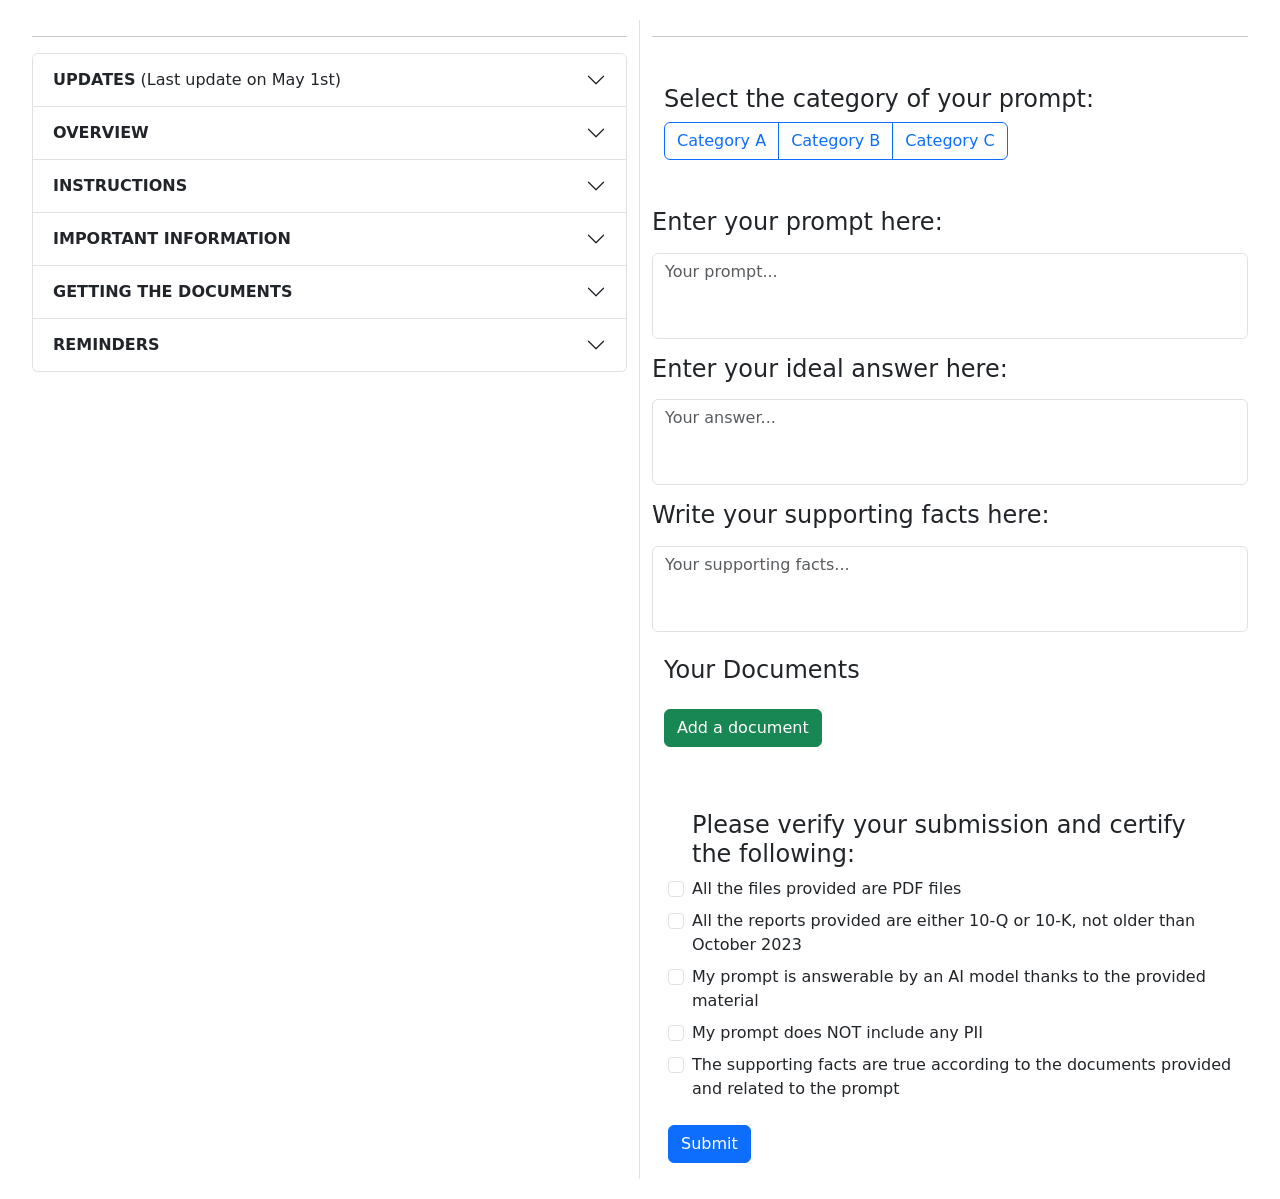
<file: index.html>
<!DOCTYPE html>
<html lang="en">
<head>
    <meta charset="UTF-8">
    <meta name="viewport" content="width=device-width, initial-scale=1.0">
    <title>Finance Prompt Project</title>
    <link href="https://cdn.jsdelivr.net/npm/bootstrap@5.3.0/dist/css/bootstrap.min.css" rel="stylesheet">
    <link href="styles.css" rel="stylesheet">
</head>
<body>
    <div class="container-fluid">
        <div class="row">
            
            <!-- Left Column -->
            <div class="col-md-6 border-end">
                <hr>
                
                <div class="accordion" id="accordionLeft">
                    <div class="accordion-item">
                        <h2 class="accordion-header" id="heading1">
                            <button class="accordion-button collapsed" type="button" data-bs-toggle="collapse" data-bs-target="#collapse1" aria-controls="collapse1">
                                <b>UPDATES</b>&nbsp;(Last update on May 1st)
                            </button>
                        </h2>
                        <div id="collapse1" class="accordion-collapse collapse" aria-labelledby="heading1">
                            <div class="accordion-body">
                                <b>May 1st:</b><br><br>
                                Please be careful with the use of PII in your prompts! We've seen a few submissions becoming invalid because of that specific reason. If you are unsure of what it means, read the instructions again, and carefully. <br><br>
                                The high quality of the submissions is very important. We added checkboxes to ensure that your submission is valid.
                            </div>
                        </div>
                    </div>

                    <div class="accordion-item">
                        <h2 class="accordion-header" id="heading2">
                            <button class="accordion-button collapsed" type="button" data-bs-toggle="collapse" data-bs-target="#collapse2" aria-expanded="false" aria-controls="collapse2">
                                <b>OVERVIEW</b>
                            </button>
                        </h2>
                        <div id="collapse2" class="accordion-collapse collapse" aria-labelledby="heading2">
                            <div class="accordion-body">
                                
                                In this project, we would like to train AI models to analyze and understand various aspects of financial reports, 10-Q and 10-K. If you don’t have the necessary knowledge and expertise in order to deliver high quality submissions, please skip this project. There is no penalty in not participating and other projects might be more suitable for you.<br><br>

                                You will be providing publicly available filings to AI models. Those should be found on:<br>
                                <a href="https://www.sec.gov/edgar/searchedgar/companysearch">SEC website</a><br><br>

                                Understanding how 10-K and 10-Q reports work is very important for this project. It will help in creating original and useful prompts to train the AI models. All the important information can be found on the following website, please take the time to read it:<br>
                                <a href="https://www.investor.gov/introduction-investing/general-resources/news-alerts/alerts-bulletins/investor-bulletins/how-read">Information on 10-K and 10-Q</a>

                            </div>
                        </div>
                    </div>

                    <div class="accordion-item">
                        <h2 class="accordion-header" id="heading3">
                            <button class="accordion-button collapsed" type="button" data-bs-toggle="collapse" data-bs-target="#collapse3" aria-expanded="false" aria-controls="collapse3">
                                <b>INSTRUCTIONS</b>
                            </button>
                        </h2>
                        <div id="collapse3" class="accordion-collapse collapse" aria-labelledby="heading3">
                            <div class="accordion-body">
                                Always read the “Reminders” section! It includes critical information on the project as well as requirements for your current task. Examples are available in the section “Important information”.<br><br>

                                First of all, take into consideration the category of your current task. There are three categories:<br><br>

                                Category A:
                                You are expected to ask simple questions on a single document. Do not provide more than one pdf file for this task. In order to answer your request properly, consider that the AI models should be able to answer only by analyzing the provided document. Do not expect them to infer on the data.<br><br>

                                Category B:
                                Ask hard questions on a single document. This means that the AI models are expected to infer on the provided data. They might need to understand multiple parts of the document in order to give an appropriate answer, or make calculations, for example. The answer shouldn’t be directly obtainable without any “transformation”.<br><br>

                                Category C:
                                This is similar to Category B, with the main difference being that multiple documents should be considered in the task. Hard questions are expected here.<br><br>

                                Following the guide in the “Getting the documents” section, find 10-Q and/or 10-K reports of the desired companies. Write an original and useful prompt (simple or hard depending on your task’s category) related to the chosen documents.<br><br>

                                Provide an ideal answer to your prompt. This is what is expected from a “perfect” AI model. Be careful with the accuracy of the answer and take the time to write properly. You should always be cautious, but especially for the ideal answer, do not make grammatical mistakes!<br><br>

                                In order to give such a good answer, what exactly is the information necessary? We need you to write the supporting facts as well. This will help with evaluating the models’ answers later on. Please indicate the document used, the page where the information was found and the fact with any important related information.<br><br>

                                Add at least one document to your submission (multiple if your task is of category C) and enter all of the requested information.<br><br>

                                Make sure your submission doesn’t have any issues. Take the time to make it perfect! Then submit it.<br><br>

                            </div>
                        </div>
                    </div>

                    <div class="accordion-item">
                        <h2 class="accordion-header" id="headingImportantInfo">
                            <button class="accordion-button collapsed" type="button" data-bs-toggle="collapse" data-bs-target="#collapseImportantInfo" aria-controls="collapseImportantInfo">
                                <b>IMPORTANT INFORMATION</b>
                            </button>
                        </h2>
                        <div id="collapseImportantInfo" class="accordion-collapse collapse" aria-labelledby="headingImportantInfo">
                            <div class="accordion-body">
                                Please be specific with your prompts! We expect accurate and well formulated prompts for this project. Do not make subjective requests either, the models should follow straightforward instructions. Do not assume the AI models can look up information elsewhere before analyzing the data. Prompts should ask for factual information with support in the documents. Do not ask for opinions, unless they are stated in the documents. That means not asking for an opinion from the AI model itself.<br><br>

                                This is a BAD example of a simple prompt:<br>
                                Do you think this company made enough money last year?<br><br>

                                Do not ask the AI models to “think”; making “enough” money is subjective; “last year” can be improved by specifying which year we are talking about”.<br><br>

                                You should never include PII (Personally Identifiable Information) in your prompts and answers. PII includes, but is not limited to, any information that can be used to identify an individual, such as names, addresses, phone numbers, social security numbers, email addresses. Sharing or requesting such information will make your submission invalid. Center you prompts about the company itself, not its members.<br><br>

                                Here are some proper examples of what is expected:<br><br>

                                <div class="accordion-item">
                                    <h2 class="accordion-header" id="headingEx-1">
                                        <button class="accordion-button collapsed" type="button" data-bs-toggle="collapse" data-bs-target="#collapseEx-1" aria-expanded="false" aria-controls="collapseEx-1">
                                            <b>Example for Category A</b>
                                        </button>
                                    </h2>
                                    <div id="collapseEx-1" class="accordion-collapse collapse" aria-labelledby="headingEx-1">
                                        <div class="accordion-body">
                            

                                            Apple Inc. 2024 Form 10-K:<br>
                                            Link to the SEC page of the provided document:<br>
                                            <a href="https://www.sec.gov/Archives/edgar/data/320193/000032019324000123/aapl-20240928.htm">https://www.sec.gov/Archives/edgar/data/320193/000032019324000123/aapl-20240928.htm</a><br>
                                            Fiscal year-end date of the report: September 28, 2024<br><br>

                                            Prompt: <br>
                                            Could you provide the net sales Apple generated exclusively with the iPad in 2024?<br><br>

                                            Ideal answer:<br>
                                            Apple generated $26.694 billion from their iPad net sales exclusively in 2024.<br><br>

                                            Supporting facts:<br>
                                            Apple Inc. 2024 Form 10-K page 35, same information found on page 23<br>
                                            Table of net sales, line “iPad”, column “2024”, value of $26,694, represented in millions: $26.694 billion.
                                        </div>
                                    </div>
                                </div>

                                <div class="accordion-item">
                                    <h2 class="accordion-header" id="headingEx-2">
                                        <button class="accordion-button collapsed" type="button" data-bs-toggle="collapse" data-bs-target="#collapseEx-2" aria-expanded="false" aria-controls="collapseEx-2">
                                            <b>Example for Category B</b>
                                        </button>
                                    </h2>
                                    <div id="collapseEx-2" class="accordion-collapse collapse" aria-labelledby="headingEx-2">
                                        <div class="accordion-body">

                                            Apple Inc. 2024 Form 10-K:<br>
                                            Link to the SEC page of the provided document:<br>
                                            <a href="https://www.sec.gov/Archives/edgar/data/320193/000032019324000123/aapl-20240928.htm">https://www.sec.gov/Archives/edgar/data/320193/000032019324000123/aapl-20240928.htm</a><br>
                                            Fiscal year-end date of the report: September 28, 2024<br><br>

                                            Prompt: <br>
                                            Which regions showed consistent year-over-year revenue growth for Apple Inc. from 2022 to 2024? For regions with varying trends, please explain how the revenue changed from one year to the next during this period. I don’t want numbers, just explanations.<br><br>

                                            Ideal answer:<br>
                                            The only region where Apple Inc. achieved consistent year-over-year revenue growth was the “Rest of Asia Pacific.” In contrast, the Americas, Europe, Greater China, and Japan all experienced a revenue dip in 2023. While the Americas and Japan rebounded in 2024, their revenue remained below 2022 levels. Europe, however, saw its highest revenue of the three years in 2024 after the dip. Meanwhile, revenue in Greater China continued to decline steadily over this period.<br><br>

                                            Supporting facts:<br>
                                            Apple Inc. 2024 Form 10-K page 47<br>
                                            Table including the net sales in millions per region for 2022, 2023 and 2024:<br><br>

                                            Region Name,Net Sales 2022,Net Sales 2023,Net Sales 2024<br>
                                            Americas,$169,658,$162,560,$167,045<br>
                                            Europe,$95,118,$94,294,$101,328<br>
                                            Greater China,$74,200,$72,559,$66,952<br>
                                            Japan,$25,977,$24,257,$25,052<br>
                                            Rest of Asia Pacific,$29,375,$29,615,$30,658

                                        </div>
                                    </div>
                                </div>

                                <div class="accordion-item">
                                    <h2 class="accordion-header" id="headingEx-3">
                                        <button class="accordion-button collapsed" type="button" data-bs-toggle="collapse" data-bs-target="#collapseEx-3" aria-expanded="false" aria-controls="collapseEx-3">
                                            <b>Example for Category C</b>
                                        </button>
                                    </h2>
                                    <div id="collapseEx-3" class="accordion-collapse collapse" aria-labelledby="headingEx-3">
                                        <div class="accordion-body">

                                            Apple Inc. 2024 Form 10-K:<br>
                                            Link to the SEC page of the provided document:<br>
                                            <a href="https://www.sec.gov/Archives/edgar/data/320193/000032019324000123/aapl-20240928.htm">https://www.sec.gov/Archives/edgar/data/320193/000032019324000123/aapl-20240928.htm</a><br>
                                            Fiscal year-end date of the report: September 28, 2024<br><br>

                                            Alphabet Inc. 2024 Form 10-K:<br>
                                            Link to the SEC page of the provided document:<br>
                                            <a href="https://www.sec.gov/Archives/edgar/data/1652044/000165204425000014/goog-20241231.htm">https://www.sec.gov/Archives/edgar/data/1652044/000165204425000014/goog-20241231.htm</a><br>
                                            Fiscal year-end date of the report: December 31, 2024<br><br>

                                            Prompt: <br>
                                            I want you to compare the net sales of Alphabet Inc. and Apple Inc. for 2023 and 2024. If the year-to-year growth stays the same, how long would it take for the company with less yearly revenue to surpass the other, if it’s possible?<br><br>

                                            Ideal answer:<br>
                                            In 2023, Alphabet Inc. generated $307,394,000,000 while Apple Inc. generated $383,285,000,000. The latter made (383,285 - 307,394) / 307,394 = 24.69% more than the former. In 2024, the numbers are respectively $350,018,000,000 and $391,035,000,000. Apple Inc. made 11.72% more than Alphabet Inc. in 2024. For both years, it’s Apple Inc. that generated the most revenues, but Alphabet Inc. grew more.<br><br>

                                            Considering a yearly increase of (391,035 - 383,285) / 383,285 = 2.02% for Apple Inc. and of (350,018 - 307,394) / 307,394 = 13.87% for Alphabet Inc., here is a breakdown of the potential net sales in the next years:<br>
                                            Company, 2025, 2026<br>
                                            Alphabet Inc., $398,565,496,600, $453,846,530,978<br>
                                            Apple Inc., $398,933,907,000, $406,992,371,921<br><br>

                                            After only one year, based on the assumption of a stable year-to-year growth for each company, Alphabet Inc. would almost reach the goal. It’s in 2026 that Alphabet Inc. would surpass Apple Inc. though.<br><br>


                                            Supporting facts:<br>
                                            Apple Inc. 2024 Form 10-K page 35<br>
                                            Table of net sales millions:<br>
                                            , 2023, 2024<br>
                                            Total net sales, $383,285, $391,035<br><br>

                                            Alphabet Inc. 2024 Form 10-K, where “revenues” = “net sales”<br>
                                            Table of revenues in millions:<br>
                                            , 2023, 2024<br>
                                            Total revenues, $307,394, $350,018
                                        </div>
                                    </div>
                                </div>
                            </div>
                        </div>
                    </div>

                    <div class="accordion-item">
                        <h2 class="accordion-header" id="heading4">
                            <button class="accordion-button collapsed" type="button" data-bs-toggle="collapse" data-bs-target="#collapse4" aria-expanded="false" aria-controls="collapse4">
                                <b>GETTING THE DOCUMENTS</b>
                            </button>
                        </h2>
                        <div id="collapse4" class="accordion-collapse collapse" aria-labelledby="heading4">
                            <div class="accordion-body">
                                We are specifically training the models on 10-Q and 10-K reports. Depending on the category of your current task, you will be asked to provide a single or multiple reports, up to 40. All of the documents provided should be of October 2023 or more recent. Do not use any older report. You will also need to provide the link to the SEC page along with the fiscal year-end date of the report. This can be found while searching for a report or even inside the report. Do not use the filing date, the reporting date is what we’re looking for. The submitted file(s) should be of pdf type, see instructions below as to how to do it properly.<br><br>

                                Here is the quickest way to obtain the files (see the related screenshots if necessary):<br><br>

                                Once on the SEC website (<a href="https://www.sec.gov/edgar/searchedgar/companysearch">SEC website</a>), find the company you’d like to work on in the “Search By” box. Wait for the page to be fully loaded, it can take a few seconds, otherwise, you might not see the suggestions related to your search. Be patient! If the page is still loading, don’t expect anything to appear. Select the company you were looking for in the search dropdown once it appears.<br><br>

                                You will then be sent to the company’s page, on which you can obtain any 10-K/10-Q report available. Click on “View all 10-K’s and 10-Qs” if you are not satisfied with the suggested results. Click on the document you’d like to analyze.<br><br>

                                Alternatively, when searching for a company, click on “Submit”. Select the desired company in the list by clicking on their CIK. Specify the filing type, such as “10-K”, and hit “Search”. Click on “Documents” beside what you’re looking for. Select the proper document, in this case (see screenshots), under “Document”, you should click on “aapl-20240928.htm”. This is not as straightforward as the previous method, but it can be done this way, especially if no dropdown menu appears when searching for a company (keep in mind that it might take some time before being able to see the dropdown menu, the page needs to be fully loaded!).<br><br>

                                Finally, to obtain the pdf file of this report, click on “Menu” in the upper left corner of the page, then “Open as HTML”. Save the link, this is what you need to enter for “Link to the SEC page”. Print the page, save it as PDF, and you’re good to go.<br><br>


                                <div class="accordion-item">
                                    <h2 class="accordion-header" id="heading4-2">
                                        <button class="accordion-button collapsed" type="button" data-bs-toggle="collapse" data-bs-target="#collapse4-2" aria-expanded="false" aria-controls="collapse4-2">
                                            <b>RELATED SCREENSHOTS</b>
                                        </button>
                                    </h2>
                                    <div id="collapse4-2" class="accordion-collapse collapse" aria-labelledby="heading4-2">
                                        <div class="accordion-body">
                                            Screenshots related to the recommended method:<br>
                                            <img src="images/getDoc/1.png">
                                            <img src="images/getDoc/2.png">
                                            <img src="images/getDoc/3.png">
                                            <img class="small-image" src="images/getDoc/4.png"><br><br>

                                            Screenshots related to the alternative method:<br>
                                            <img class="small-image" src="images/altGetDoc/1.png">
                                            <img src="images/altGetDoc/2.png">
                                            <img class="small-image" src="images/altGetDoc/3.png">
                                            <img src="images/altGetDoc/4.png">
                                        </div>
                                    </div>
                                </div>
                            </div>
                        </div>
                    </div>

                    <div class="accordion-item">
                        <h2 class="accordion-header" id="heading5">
                            <button class="accordion-button collapsed" type="button" data-bs-toggle="collapse" data-bs-target="#collapse5" aria-expanded="false" aria-controls="collapse5">
                                <b>REMINDERS</b>
                            </button>
                        </h2>
                        <div id="collapse5" class="accordion-collapse collapse" aria-labelledby="heading5">
                            <div class="accordion-body">
                                <a href="https://www.sec.gov/edgar/searchedgar/companysearch">SEC website</a><br>
                                <a href="https://www.investor.gov/introduction-investing/general-resources/news-alerts/alerts-bulletins/investor-bulletins/how-read">Information on 10-K and 10-Q</a><br><br>
                                Your prompt category is: <span style="color: blue;">Category A.</span><br>
                                Category A: Simple questions on one single document.<br>
                                Category B: Hard questions on one single document.<br>
                                Category C: Hard questions on multiple (1-40) documents.<br>
                                Provide 10-K or 10-Q reports (pdf file, SEC page link and reporting date).<br>
                                No PII (Personally Identifiable Information) in the prompts/answers.<br>
                                Double check everything before submitting.<br>
                                Please use recent documents only, from October 2023 or more recent.<br>
                                Prompts should ask for factual information with support in the documents.
                            </div>
                        </div>
                    </div>
                </div>
            </div>

            <!-- Right Column -->
            <div class="col-md-6">
                <hr>
                <div class="container mt-5">
                    <h4>Select the category of your prompt:</h4>
                    <div class="btn-group" role="group" aria-label="Choice form">
                        <input type="radio" class="btn-check" name="options" id="option1" autocomplete="off">
                        <label class="btn btn-outline-primary" for="option1">Category A</label>

                        <input type="radio" class="btn-check" name="options" id="option2" autocomplete="off">
                        <label class="btn btn-outline-primary" for="option2">Category B</label>

                        <input type="radio" class="btn-check" name="options" id="option3" autocomplete="off">
                        <label class="btn btn-outline-primary" for="option3">Category C</label>
                    </div>
                </div><br><br>

                <div class="mb-3">
                    <label for="textInputPrompt" class="form-label"><h4>Enter your prompt here:</h4></label>
                    <textarea class="form-control auto-resize" id="textInputPrompt" rows="3" placeholder="Your prompt..."></textarea>
                </div>

                <div class="mb-3">
                    <label for="textInputAnswer" class="form-label"><h4>Enter your ideal answer here:</h4></label>
                    <textarea class="form-control auto-resize" id="textInputAnswer" rows="3" placeholder="Your answer..."></textarea>
                </div>

                <div class="mb-3">
                    <label for="textInputFacts" class="form-label"><h4>Write your supporting facts here:</h4></label>
                    <textarea class="form-control auto-resize" id="textInputFacts" rows="3" placeholder="Your supporting facts..."></textarea>
                </div>

                <div class="container mt-4">
                    <h4>Your Documents</h4>
                    <div id="document-section">
                    </div>
                    <button class="btn btn-success mt-3" id="add-document-btn">Add a document</button>
                </div><br><br>


                <form class="p-3">
                    <div class="form-check mb-2">
                        <h4>Please verify your submission and certify the following:</h4>
                        <input class="form-check-input" type="checkbox" id="item1">
                        <label class="form-check-label" for="item1">All the files provided are PDF files</label>
                    </div>
                    <div class="form-check mb-2">
                        <input class="form-check-input" type="checkbox" id="item2">
                        <label class="form-check-label" for="item2">All the reports provided are either 10-Q or 10-K, not older than October 2023</label>
                    </div>
                    <div class="form-check mb-2">
                        <input class="form-check-input" type="checkbox" id="item3">
                        <label class="form-check-label" for="item3">My prompt is answerable by an AI model thanks to the provided material</label>
                    </div>
                    <div class="form-check mb-2">
                        <input class="form-check-input" type="checkbox" id="item4">
                        <label class="form-check-label" for="item4">My prompt does NOT include any PII</label>
                    </div>
                    <div class="form-check mb-2">
                        <input class="form-check-input" type="checkbox" id="item5">
                        <label class="form-check-label" for="item5">The supporting facts are true according to the documents provided and related to the prompt</label>
                    </div>
                    <button type="submit" class="btn btn-primary mt-3">Submit</button>
                </form>

                <script>
                    const documentSection = document.getElementById('document-section');
                    const addDocumentBtn = document.getElementById('add-document-btn');

                    function updateDeleteButtons() {
                        const deleteButtons = document.querySelectorAll('.delete-document-btn');
                        deleteButtons.forEach(button => {
                            button.addEventListener('click', function () {
                                const parent = this.parentElement;
                                parent.remove();
                            });
                        });
                    }

                    let uniqueIdCounter = 0;

                    function addNewDocument() {
                        uniqueIdCounter++;
                        const newDocument = document.createElement('div');
                        newDocument.className = 'document-item mb-4 border p-3';
                        newDocument.innerHTML = `
                            <label class="form-label">Upload a PDF Document</label>
                            <input type="file" class="form-control mb-2" accept=".pdf">
                            <div class="form-check mb-2">
                                <input class="form-check-input" type="checkbox" id="confirmPdf${uniqueIdCounter}">
                                <label class="form-check-label" for="confirmPdf${uniqueIdCounter}">I confirm this is a PDF file.</label>
                            </div>
                            <label class="form-label">Select Document Type</label>
                            <div class="btn-group mb-2" role="group" aria-label="Report Type">
                                <input type="radio" class="btn-check" name="documentType${uniqueIdCounter}" id="type1-${uniqueIdCounter}" autocomplete="off">
                                <label class="btn btn-outline-primary" for="type1-${uniqueIdCounter}">10-Q</label>
                                <input type="radio" class="btn-check" name="documentType${uniqueIdCounter}" id="type2-${uniqueIdCounter}" autocomplete="off">
                                <label class="btn btn-outline-primary" for="type2-${uniqueIdCounter}">10-K</label>
                            </div><br>
                            <div class="mb-3">
                                <label for="urlInput-${uniqueIdCounter}" class="form-label">Link to the SEC page</label>
                                <input type="url" class="form-control" id="urlInput-${uniqueIdCounter}" placeholder="https://www.sec.gov/Archives/edgar/data/..." required>
                            </div>
                            <div class="mb-3">
                                <label for="date-${uniqueIdCounter}" class="form-label">Reporting date</label>
                                <input type="date" class="form-control" id="date-${uniqueIdCounter}" required>
                            </div>

                            <button class="btn btn-danger delete-document-btn">Delete</button>
                        `;
                        documentSection.appendChild(newDocument);
                        updateDeleteButtons();
                    }
                    addDocumentBtn.addEventListener('click', addNewDocument);
                    updateDeleteButtons();
                </script>
            </div>
        </div>
    </div>
    <script src="https://cdn.jsdelivr.net/npm/bootstrap@5.3.0/dist/js/bootstrap.bundle.min.js"></script>
    <script src="script.js"></script>
</body>
</html>
</file>
<file: styles.css>
body {
    margin: 20px
}

img {
    width: 100%;
    height: 100%;
    object-fit: cover;
    margin: 10px;
    border: 2px solid grey;
}

.small-image {
    width: 50%;
    height: 100%;
    object-fit: cover;
}

.auto-resize {
    resize: none;
    overflow: hidden;
    min-height: calc(1.5em * 4);
    line-height: 1.5;
}
</file>
